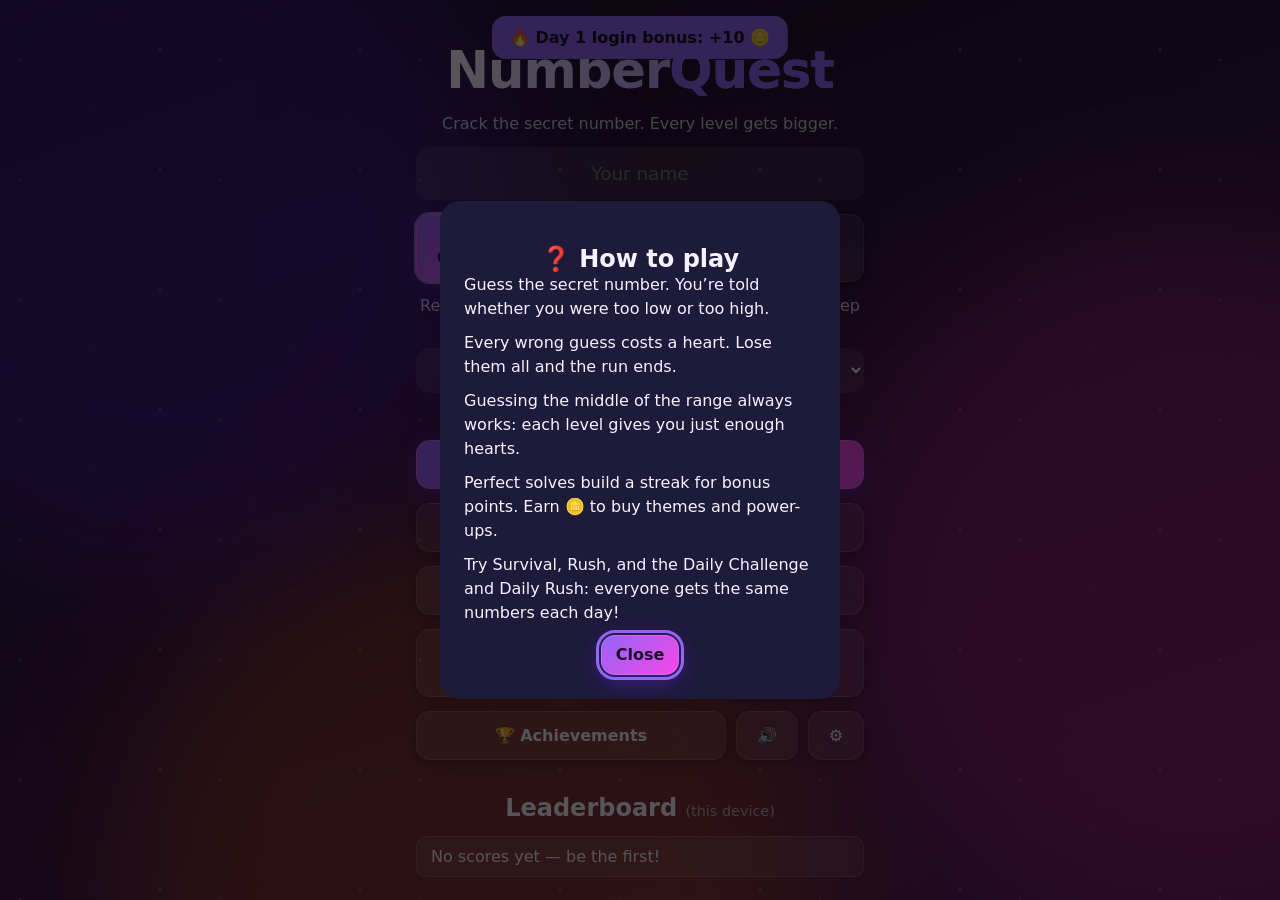
<file: index.html>
<!DOCTYPE html>
<html lang="en">
<head>
<meta charset="UTF-8">
<meta name="viewport" content="width=device-width,initial-scale=1,viewport-fit=cover">
<meta name="description" content="Number Quest: crack the secret number, climb levels, unlock achievements and beat your best score.">
<meta name="theme-color" content="#14122b">
<title>Number Quest – Guess the Number</title>
<link rel="stylesheet" href="style.css">
<link rel="manifest" href="manifest.webmanifest">
<link rel="icon" href="icon.svg" type="image/svg+xml">
<link rel="apple-touch-icon" href="icon-180.png">
</head>
<body>
<div id="bg" aria-hidden="true"><i></i><i></i><i></i></div>
<main class="app">
  <section id="menu" class="screen">
    <h1>Number<span>Quest</span></h1>
    <p class="tag">Crack the secret number. Every level gets bigger.</p>
    <input id="name" maxlength="12" placeholder="Your name" aria-label="Your name" autocomplete="nickname">
    <div class="row" id="modes"><button class="btn mode" data-m="classic">🎯 Classic</button><button class="btn mode" data-m="blitz">⚡ Blitz</button><button class="btn mode" data-m="survival">🛡️ Survival</button><button class="btn mode" data-m="rush">🔥 Rush</button></div>
    <p class="tag" id="modeDesc"></p>
    <select id="diff" aria-label="Difficulty"><option value="easy">😌 Easy</option><option value="normal">🙂 Normal</option><option value="hard">😈 Hard</option></select>
    <p class="tag"><span id="streakTxt"></span> 🪙 <b id="coins">0</b></p>
    <button id="cont" class="btn primary" hidden>⏩ Continue run</button>
    <button id="start" class="btn primary">▶ New game</button>
    <div class="row"><button id="daily" class="btn">📅 Daily Challenge</button><button id="drush" class="btn">🔥 Daily Rush</button></div>
    <button id="chal" class="btn">🤝 Challenge a friend</button>
    <div class="row"><button id="missions" class="btn">📋 Missions</button><button id="shop" class="btn">🛍️ Shop</button><button id="stats" class="btn">📊 Stats</button></div>
    <div class="row">
      <button id="showAch" class="btn">🏆 Achievements</button>
      <button id="mute" class="btn" aria-label="Toggle sound">🔊</button><button id="settings" class="btn" aria-label="Settings">⚙️</button>
    </div>
    <h2>Leaderboard <small>(this device)</small></h2>
    <ol id="board"></ol>
  </section>

  <section id="game" class="screen" hidden>
    <header class="hud">
      <div><small>Level</small><b id="level">1</b></div>
      <div><small>Score</small><b id="score">0</b></div>
      <div><small>Hearts</small><b id="hearts">❤️ 6</b></div>
    </header>
    <p id="twist" class="twist" hidden></p>
    <div id="clock" class="bar clock" hidden><i id="clockbar"></i></div>
    <p class="prompt">Find the number between <b>0</b> and <b id="max">10</b></p>
    <div class="bar" aria-hidden="true"><i id="win"></i></div>
    <p class="known" id="known"></p>
    <form id="form" novalidate>
      <input id="guess" type="number" inputmode="numeric" min="0" placeholder="Your guess" aria-label="Your guess" autocomplete="off">
      <button class="btn primary" id="go">Guess</button>
    </form>
    <p id="msg" class="msg" role="status" aria-live="polite">Make your first guess!</p>
    <ul id="chips" class="chips" aria-label="Previous guesses"></ul>
    <div class="row pw"><button id="pHalf" class="btn"></button><button id="pHeart" class="btn"></button><button id="pDigit" class="btn"></button></div>
    <div class="row">
      <button id="hint" class="btn">💡 Hint (2)</button>
      <button id="quit" class="btn">✕ Exit</button>
    </div>
  </section>
</main>

<dialog id="over"><h2 id="overTitle"></h2><p id="overText"></p>
  <div class="row"><button id="again" class="btn primary">Play again</button><button id="share" class="btn">📤 Share</button><button id="toMenu" class="btn">Menu</button></div></dialog>
<dialog id="ach"><h2>Achievements</h2><ul id="achList"></ul>
  <button id="closeAch" class="btn primary">Close</button></dialog>
<dialog id="panel"><h2 id="pTitle"></h2><div id="pBody"></div><button id="closeP" class="btn primary">Close</button></dialog>
<div id="toast" role="status" aria-live="polite"></div>
<div id="fx" aria-hidden="true"></div>
<script src="game.js"></script>
</body>
</html>
</file>
<file: style.css>
:root{--h:260;--ac:hsl(var(--h) 90% 68%);--tx:#f4f2ff;--good:#4ade80;--bad:#f87171;--warn:#fbbf24;--card:rgba(255,255,255,.08)}
*{box-sizing:border-box}
html,body{margin:0;min-height:100dvh}
body{font-family:system-ui,-apple-system,"Segoe UI",Roboto,sans-serif;color:var(--tx);
 background:linear-gradient(160deg,hsl(var(--h) 45% 12%),hsl(calc(var(--h) + 40) 50% 22%)) fixed;
 padding:env(safe-area-inset-top) env(safe-area-inset-right) env(safe-area-inset-bottom) env(safe-area-inset-left)}
.app{max-width:480px;margin:0 auto;padding:20px 16px}
.screen{display:flex;flex-direction:column;gap:14px;text-align:center;animation:fade .4s}
[hidden]{display:none!important}
h1{font-size:clamp(2.2rem,10vw,3.2rem);margin:.4em 0 0;letter-spacing:-.02em}
h1 span{color:var(--ac)}h2{margin:.8em 0 0}h2 small{font-weight:400;opacity:.6;font-size:.6em}
.tag{margin:0;opacity:.8}
input{font:inherit;font-size:1.15rem;padding:14px;border-radius:14px;border:2px solid transparent;background:var(--card);color:var(--tx);text-align:center;width:100%;min-width:0}
input:focus{outline:none;border-color:var(--ac)}
.btn{font:inherit;font-weight:600;padding:14px 20px;border:0;border-radius:14px;background:var(--card);color:var(--tx);cursor:pointer;min-height:48px;transition:transform .1s,filter .2s}
.btn:hover{filter:brightness(1.25)}.btn:active{transform:scale(.96)}
.btn:focus-visible,input:focus-visible{outline:3px solid var(--ac);outline-offset:2px}
.btn:disabled{opacity:.4;cursor:not-allowed}
.primary{background:var(--ac);color:#14122b}
.row{display:flex;gap:10px;justify-content:center}.row .btn{flex:1}
#mute{flex:0 0 56px}
#board{list-style:none;margin:0;padding:0;display:grid;gap:6px;text-align:left}
#board li{display:flex;justify-content:space-between;padding:10px 14px;background:var(--card);border-radius:10px}
.hud{display:grid;grid-template-columns:repeat(3,1fr);gap:8px}
.hud div{background:var(--card);border-radius:14px;padding:8px}
.hud small{display:block;opacity:.7;font-size:.7rem;text-transform:uppercase;letter-spacing:.08em}
.hud b{font-size:1.3rem}.hud b.pulse{animation:pop .4s}
.prompt{margin:4px 0 0;font-size:1.1rem}.prompt b{color:var(--ac)}
.bar{height:12px;background:var(--card);border-radius:99px;overflow:hidden;position:relative}
.bar i{position:absolute;top:0;bottom:0;background:var(--ac);border-radius:99px;transition:left .4s,width .4s}
.known{margin:0;font-size:.9rem;opacity:.8}
#form{display:flex;gap:10px}#form .btn{flex:0 0 auto}
.msg{min-height:3em;margin:0;font-size:1.1rem;font-weight:600}
.msg.good{color:var(--good)}.msg.bad{color:var(--bad)}.msg.warn{color:var(--warn)}
.chips{list-style:none;margin:0;padding:0;display:flex;flex-wrap:wrap;gap:6px;justify-content:center;min-height:2em}
.chips li{padding:4px 10px;border-radius:99px;background:var(--card);font-size:.9rem;animation:pop .3s}
.chips .lo{border:1px solid #60a5fa}.chips .hi{border:1px solid var(--bad)}
.shake{animation:shake .4s}
dialog{border:0;border-radius:20px;padding:24px;max-width:min(92vw,400px);width:100%;background:#1d1a3a;color:var(--tx);text-align:center}
dialog::backdrop{background:rgba(0,0,0,.65)}
#achList{list-style:none;padding:0;margin:0 0 16px;display:grid;gap:8px;text-align:left}
#achList li{padding:10px 12px;background:var(--card);border-radius:10px}
#achList li.locked{opacity:.45;filter:grayscale(1)}#achList small{display:block;opacity:.8}
#toast{position:fixed;left:50%;top:calc(16px + env(safe-area-inset-top));transform:translate(-50%,-150%);background:var(--ac);color:#14122b;padding:12px 18px;border-radius:14px;font-weight:700;transition:transform .4s;z-index:9;max-width:90vw}
#toast.show{transform:translate(-50%,0)}
#fx{position:fixed;inset:0;pointer-events:none;overflow:hidden}
#fx span{position:absolute;left:50%;top:40%;font-size:1.6rem;animation:burst .9s ease-out forwards}
@keyframes fade{from{opacity:0;transform:translateY(8px)}}
@keyframes pop{50%{transform:scale(1.2)}}
@keyframes shake{25%{transform:translateX(-8px)}75%{transform:translateX(8px)}}
@keyframes burst{to{transform:translate(var(--x),var(--y)) rotate(360deg);opacity:0}}
@media (prefers-reduced-motion:reduce){#fx{display:none}*{animation:none!important;transition:none!important}}

.mode.sel{background:var(--ac);color:#14122b}
.twist{margin:0;padding:8px 12px;border-radius:12px;background:var(--card);border:1px dashed var(--warn);font-weight:600;animation:pop .4s}
.clock i{left:0;background:var(--warn);transition:width .2s linear}

select{font:inherit;padding:12px;border-radius:14px;border:0;background:var(--card);color:var(--tx);text-align:center}
select option{color:#000}
.row{flex-wrap:wrap}
.pw .btn{padding:10px 6px;font-size:.85rem}
.stat{display:flex;justify-content:space-between;align-items:center;gap:10px;padding:10px 12px;margin-bottom:6px;background:var(--card);border-radius:10px;text-align:left}
#panel{max-height:88dvh;overflow:auto}#panel .btn{min-height:40px;padding:8px 14px;flex:0 0 auto}
#overText{white-space:pre-line;line-height:1.6}

/* ---- v3 look: animated background, glass, glow ---- */
#bg{position:fixed;inset:0;z-index:-1;overflow:hidden;pointer-events:none}
#bg::before{content:"";position:absolute;inset:-50% 0 0;background-image:radial-gradient(2px 2px at 20px 30px,#fff8,transparent),radial-gradient(1.5px 1.5px at 90px 80px,#fff6,transparent),radial-gradient(2px 2px at 160px 20px,#fffa,transparent);background-size:200px 120px;animation:drift 60s linear infinite;opacity:.6}
#bg i{position:absolute;width:55vmax;height:55vmax;border-radius:50%;filter:blur(70px);opacity:.35;background:hsl(var(--h) 90% 55%);animation:float 22s ease-in-out infinite alternate;will-change:transform}
#bg i:nth-child(1){left:-15vmax;top:-10vmax}
#bg i:nth-child(2){right:-20vmax;top:25%;background:hsl(calc(var(--h) + 60) 85% 55%);animation-duration:28s}
#bg i:nth-child(3){left:10%;bottom:-25vmax;background:hsl(calc(var(--h) + 120) 80% 50%);animation-duration:34s}
.noanim #bg{display:none}
@keyframes float{to{transform:translate(8vmax,-6vmax) scale(1.2)}}
@keyframes drift{to{transform:translateY(120px)}}
@keyframes shine{to{background-position:200% center}}
h1{background:linear-gradient(90deg,#fff,var(--ac),#fff);background-size:200% auto;-webkit-background-clip:text;background-clip:text;color:transparent;animation:shine 6s linear infinite}
.btn,.hud div,.stat,#board li,.chips li{border:1px solid #ffffff22}
.hud div,.stat,#board li{backdrop-filter:blur(8px)}
.btn{box-shadow:0 4px 14px #0004}
.primary{background:linear-gradient(135deg,var(--ac),hsl(calc(var(--h) + 45) 90% 62%));box-shadow:0 6px 22px hsl(var(--h) 90% 55% / .45)}
.mode.sel{background:linear-gradient(135deg,var(--ac),hsl(calc(var(--h) + 45) 90% 62%));box-shadow:0 0 0 2px #fff6,0 6px 20px hsl(var(--h) 90% 55% / .4)}
.msg{font-size:1.2rem}
#settings{flex:0 0 56px}
#ach{max-height:88dvh;overflow:auto}
#pBody p{margin:0 0 10px;text-align:left;line-height:1.5}
#bg span{position:absolute;top:-30px;opacity:.7;animation:fall linear forwards}
@keyframes fall{to{transform:translateY(110vh) rotate(360deg)}}
</file>
